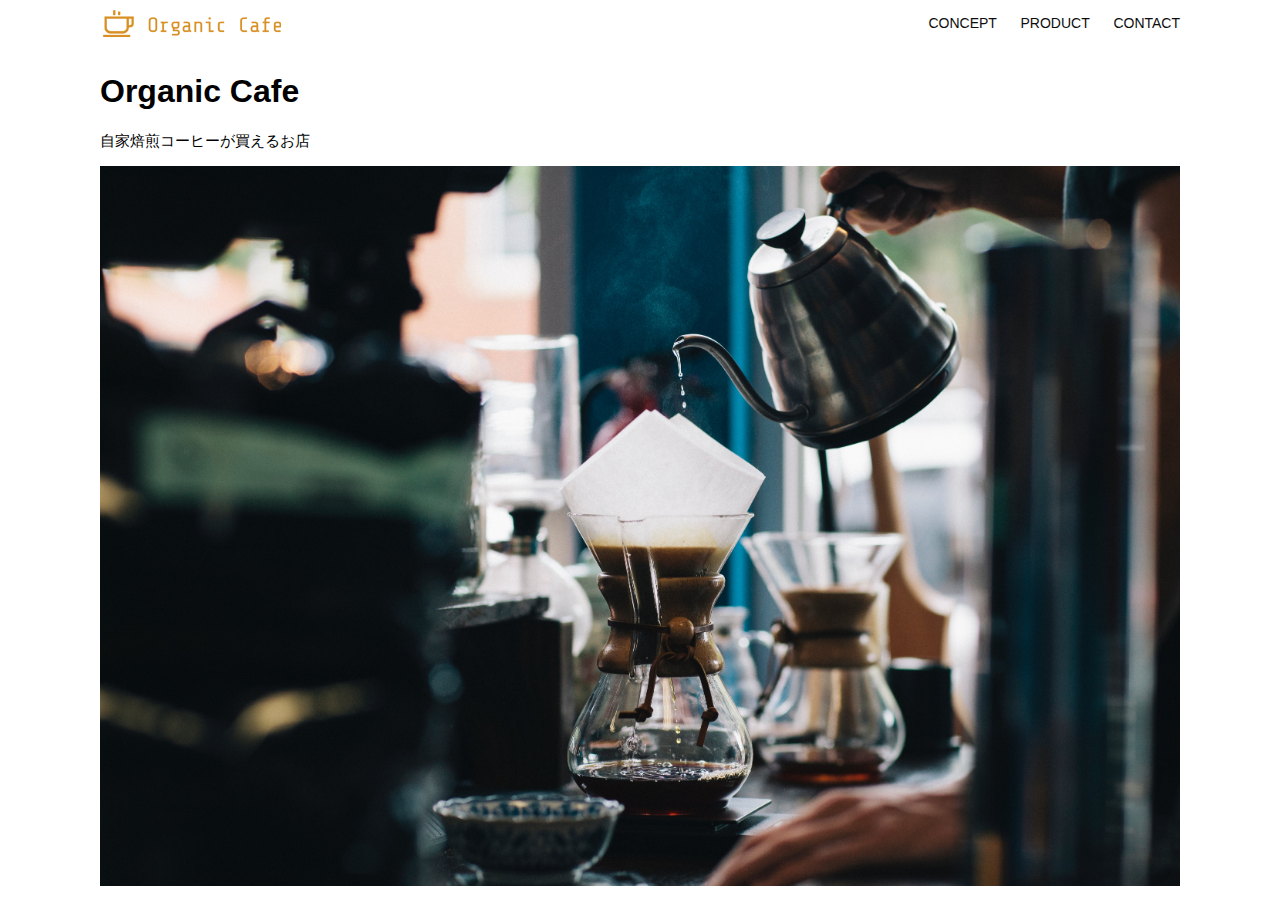
<file: kadai_013/index.html>
<!DOCTYPE html>
<html>
  <head>
    <title>Organic Cafe</title>
    <meta charset="UTF-8" />
    <meta name="description" content="自家焙煎のコーヒーがお家で楽しめるOrganic Cafe"/>
    <meta name="viewport" content="width=device-width, initial-scale=1.0" />
    <link rel="stylesheet" href="style.css" />
  </head>
  <body>
    <!-- ヘッダー -->
    <header>
      <!-- ロゴ -->
      <a href="index.html" id="logo"><img src="images/logo.png" alt="トップページに戻る"/></a>

      <!-- PC用ナビゲーション -->
      <nav id="nav-pc">
        <a href="index.html#concept">CONCEPT</a>
        <a href="index.html#product">PRODUCT</a>
        <a href="index.html#contact">CONTACT</a>
      </nav>
      
      <img id="menu-sp" src="images/button-menu.png" alt="ナビゲーションを開く" onclick="document.getElementById('nav-sp').style.display = 'block'">
      <nav id="nav-sp">
      <ul>
        <li>
          <img id="close" src="images/button-close.png" alt="ナビゲーションを閉じる" onclick="document.getElementById('nav-sp').style.display = 'none'">
        </li>
        <li>
          <a id="logo-sp" href="index.html" onclick="document.getElementById('nav-sp').style.display = 'none'">
          <img src="images/logo-sp.png" alt="トップページに戻る">
          </a>
        </li>
        <li>
          <a class="menu" href="index.html#concept" onclick="document.getElementById('nav-sp').style.display = 'none'">CONCEPT</a>
        </li>
        <li>
          <a class="menu" href="index.html#product" onclick="document.getElementById('nav-sp').style.display = 'none'">PRODUCT</a>
        </li>
        <li>
          <a class="menu" href="index.html#contact" onclick="document.getElementById('nav-sp').style.display = 'none'">CONTACT</a>
        </li>
      </ul> 
      </nav>
    </header>




    <main>
      <article>
        <!-- メインビジュアル -->
        <section id="main-visual">
          <div id="main-message">
            <h1>Organic Cafe</h1>
            <p>自家焙煎コーヒーが買えるお店</p>
          </div>
          <img src="images/main-image.jpg" alt="コーヒーをハンドドリップで淹れる画像"/>
        </section>
      </article>
    </main>
  </body>
</html>
</file>
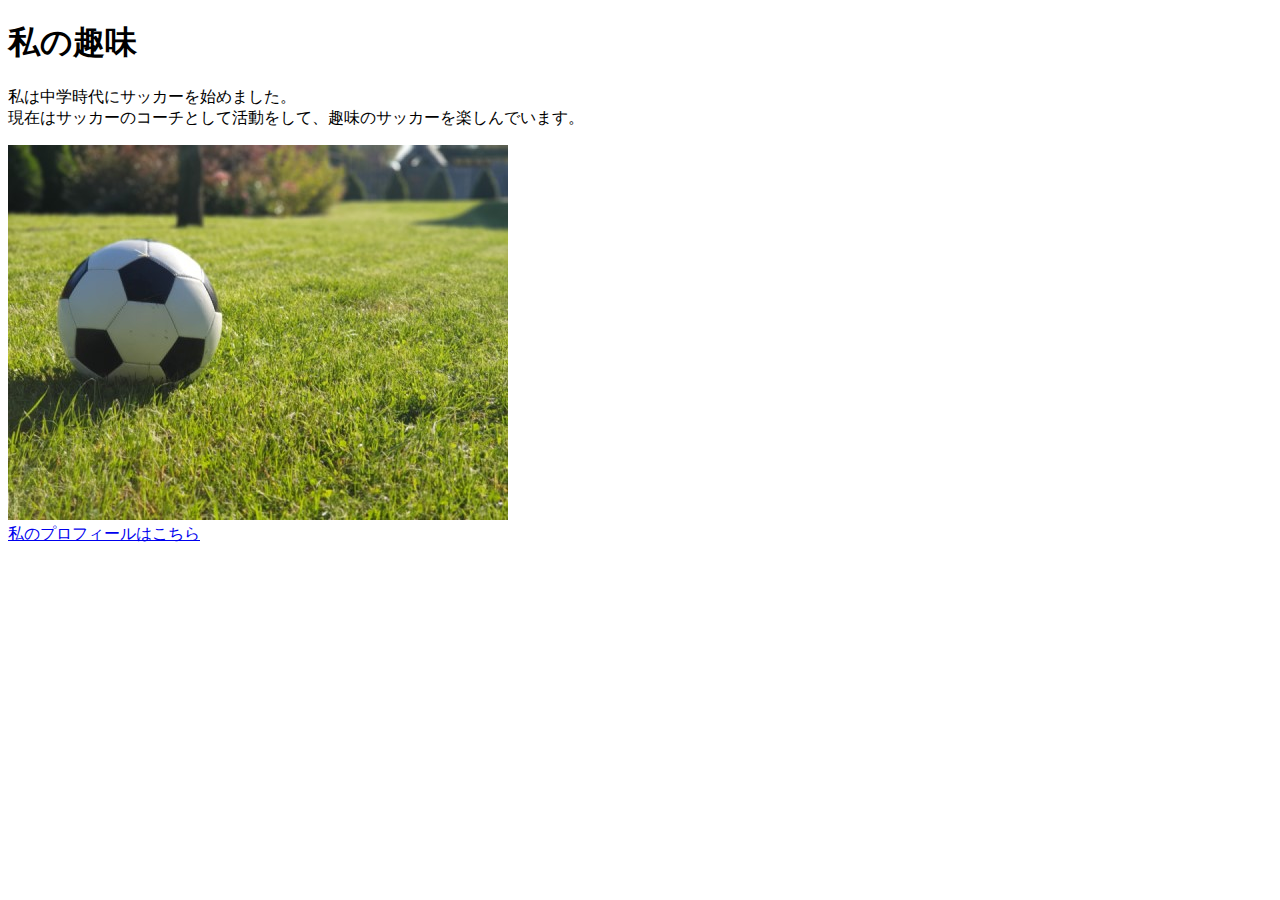
<file: kadai_005/kadai_005.html>
<!DOCTYPE html>
<html>
<head>
  <title>5章課題</title>
  <meta name="description" content="このページは5章の課題です。">
  <meta charset="UTF-8">
</head>
<body>
  <h1>私の趣味</h1>
  <p>私は中学時代にサッカーを始めました。<br>
    現在はサッカーのコーチとして活動をして、趣味のサッカーを楽しんでいます。
  </p>
  <img src="images/sample.jpg" alt="サッカーボールの画像">
<br>
  <a href="https://x.com/samuraijuku">私のプロフィールはこちら</a>
</body>
</html>
</file>
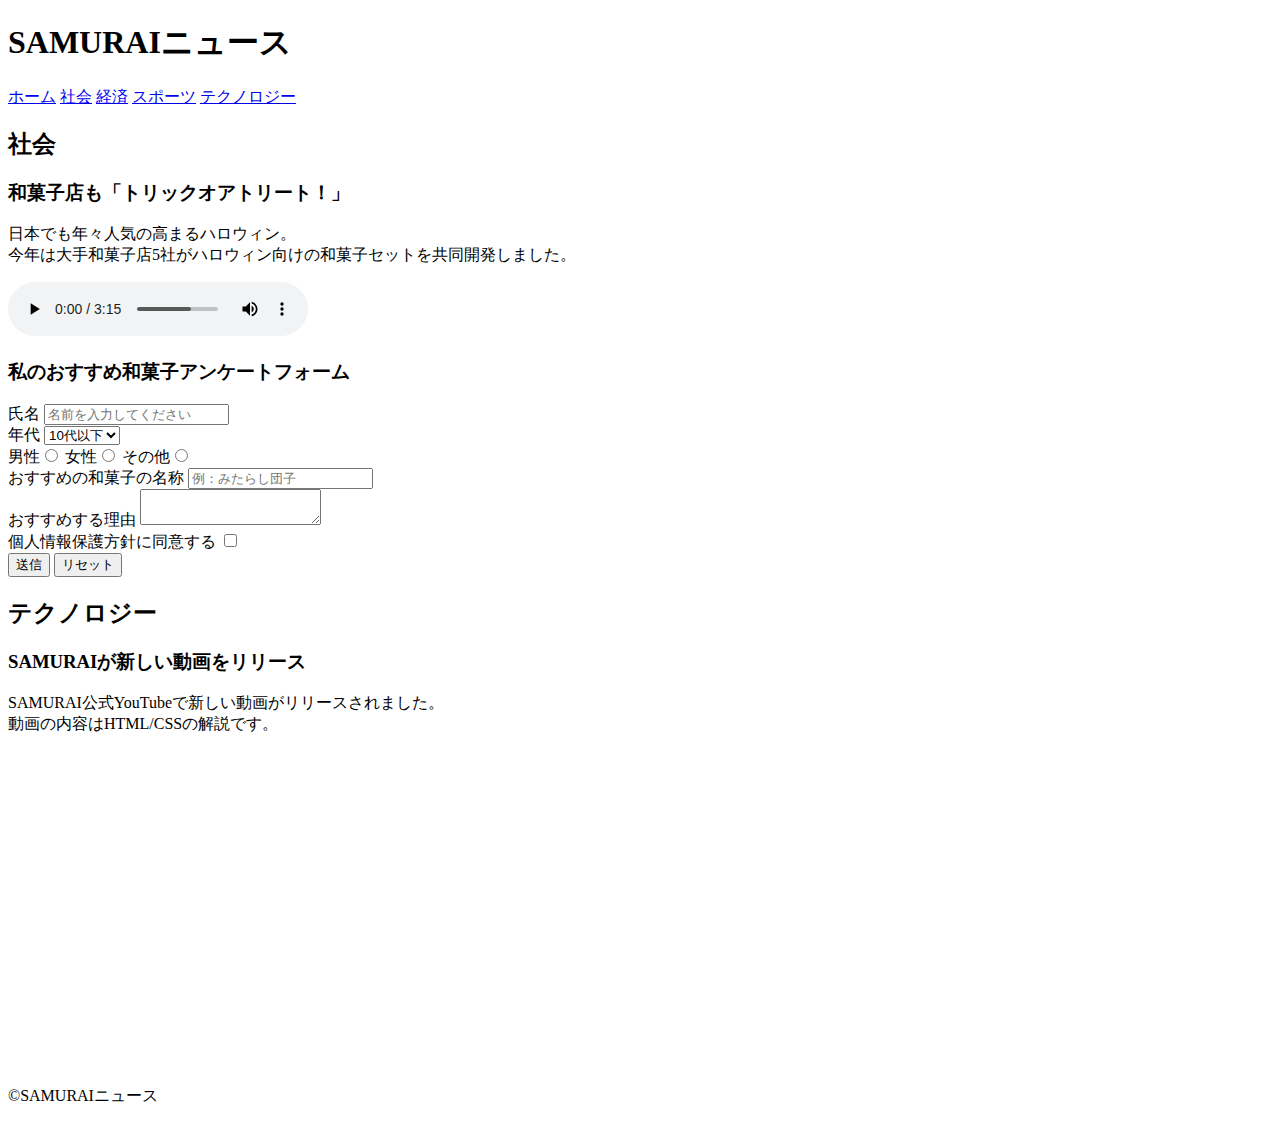
<file: kadai_008/kadai_008.html>
<!DOCTYPE html>
<html>
<head>
  <title>8章課題</title>
  <meta name="description" content="このページは8章の課題です。">
  <meta charset="UTF-8">
</head>
<body>
  <header>
    <h1>SAMURAIニュース</h1>
     <nav>
       <a href="layout.html">ホーム</a>
       <a href="https://www.sejuku.net/">社会</a>
       <a href="https://www.sejuku.net/">経済</a>
       <a href="https://www.sejuku.net/">スポーツ</a>
       <a href="https://www.sejuku.net/">テクノロジー</a>
     </nav>
  </header>
  <main>
    <article>
      <h2>社会</h2>
      
      <section>
        <h3>和菓子店も「トリックオアトリート！」</h3>
        <p>日本でも年々人気の高まるハロウィン。<br>
          今年は大手和菓子店5社がハロウィン向けの和菓子セットを共同開発しました。</p>
      </section>

      <audio src="ichi.mp3" controls></audio>

      <section>
       <h3>私のおすすめ和菓子アンケートフォーム</h3>
        <form>
          <label>氏名</label>
          <input type="text" placeholder="名前を入力してください">
          <br>
        
          <label>年代</label>
          <select>
           <option>10代以下</option>
           <option>20代</option>
           <option>30代</option>
           <option>40代</option>
          </select>
          <br>

          <label>男性</label><input type="radio" name="gender">
          <label>女性</label><input type="radio" name="gender">
          <label>その他</label><input type="radio" name="gender">
          <br>
          
          <label>おすすめの和菓子の名称</label>
          <input type="text" placeholder="例：みたらし団子">
          <br>

          <label>おすすめする理由</label>
          <textarea></textarea>
          <br>

          <label>個人情報保護方針に同意する</label>
          <input type="checkbox">
          <br>
        
          <input type="submit" value="送信">
          <input type="reset" value="リセット">
         </form>  
     </article>

    <article>
      <h2>テクノロジー</h2>
      <section>
        <h3>SAMURAIが新しい動画をリリース</h3>
        <p>SAMURAI公式YouTubeで新しい動画がリリースされました。<br>
          動画の内容はHTML/CSSの解説です。</p>
      </section>

      <iframe width="560" height="315" src="https://www.youtube.com/embed/2JLiGSUohEo?si=0EqRPINy41LqWsem" title="YouTube video player" frameborder="0" allow="accelerometer; autoplay; clipboard-write; encrypted-media; gyroscope; picture-in-picture; web-share" referrerpolicy="strict-origin-when-cross-origin" allowfullscreen></iframe>
    </article>
  </main>
  <footer>
    <p>&copy;SAMURAIニュース</p>
  </footer>
</body>
</html>
</file>
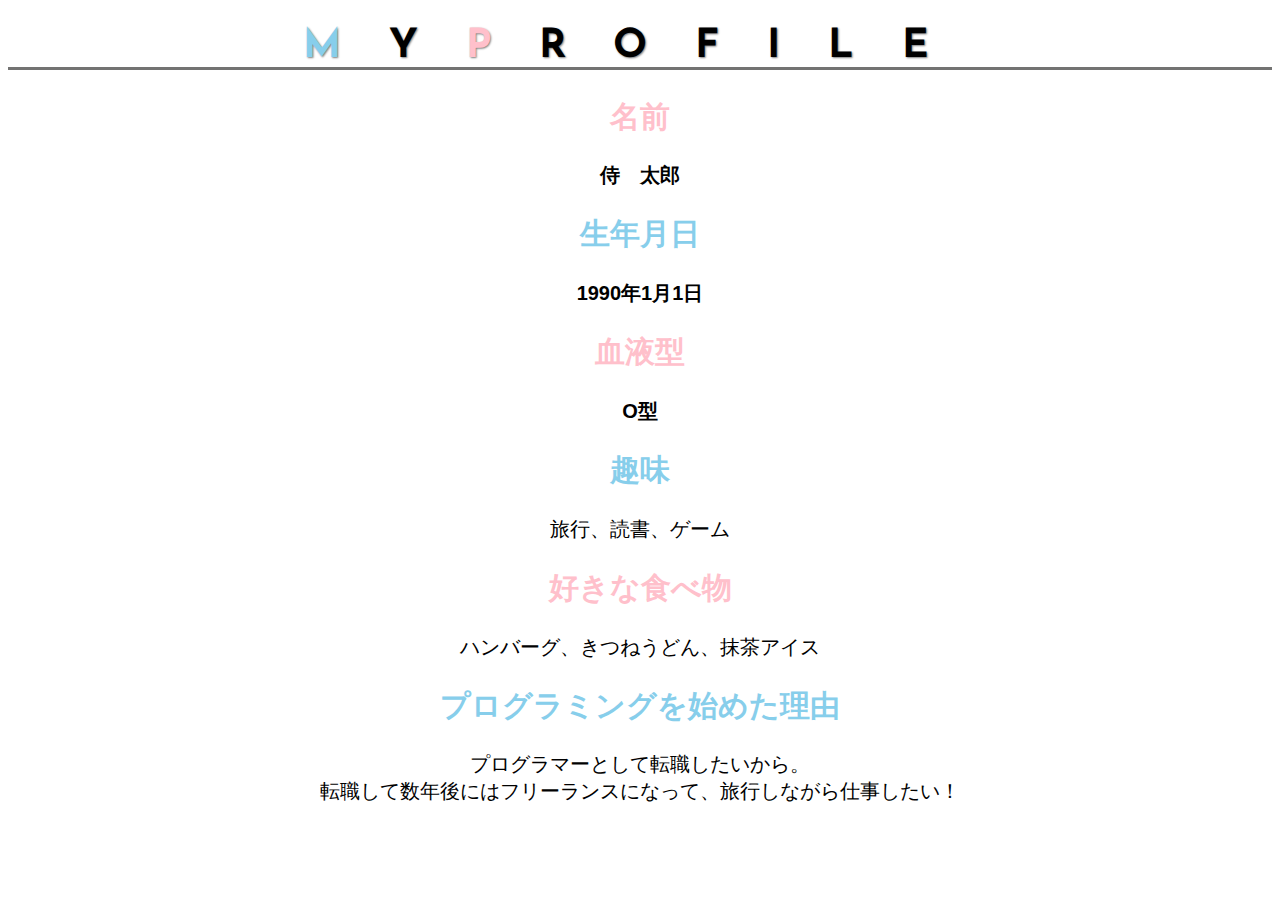
<file: kadai_015/kadai_015.html>
<!DOCTYPE html>
<html>
<head>
  <title>15章課題</title>
  <meta charset="UTF-8">
  <meta name="description" content="このページは15章の課題です。">
  <link rel="stylesheet" href="style.css">
  <link rel="preconnect" href="https://fonts.googleapis.com">
  <link rel="preconnect" href="https://fonts.gstatic.com" crossorigin>
  <link href="https://fonts.googleapis.com/css2?family=Josefin+Sans&display=swap" rel="stylesheet">
</head>
<body>
  <h1><span class="blue">M</span>Y<span class="pink">P</span>ROFILE</h1>
  <div id="basic">
    <h2 class="pink">名前</h2>
    <p>侍　太郎</p>
    <h2 class="blue">生年月日</h2>
    <p>1990年1月1日</p>
    <h2 class="pink">血液型</h2>
    <p>O型</p>
  </div>
  <h2 class="blue">趣味</h2>
  <p>旅行、読書、ゲーム</p>
  <h2 class="pink">好きな食べ物</h2>
  <p>ハンバーグ、きつねうどん、抹茶アイス</p>
  <h2 class="blue">プログラミングを始めた理由</h2>
  <p>プログラマーとして転職したいから。<br>転職して数年後にはフリーランスになって、旅行しながら仕事したい！</p>
</body>
</html>
</file>
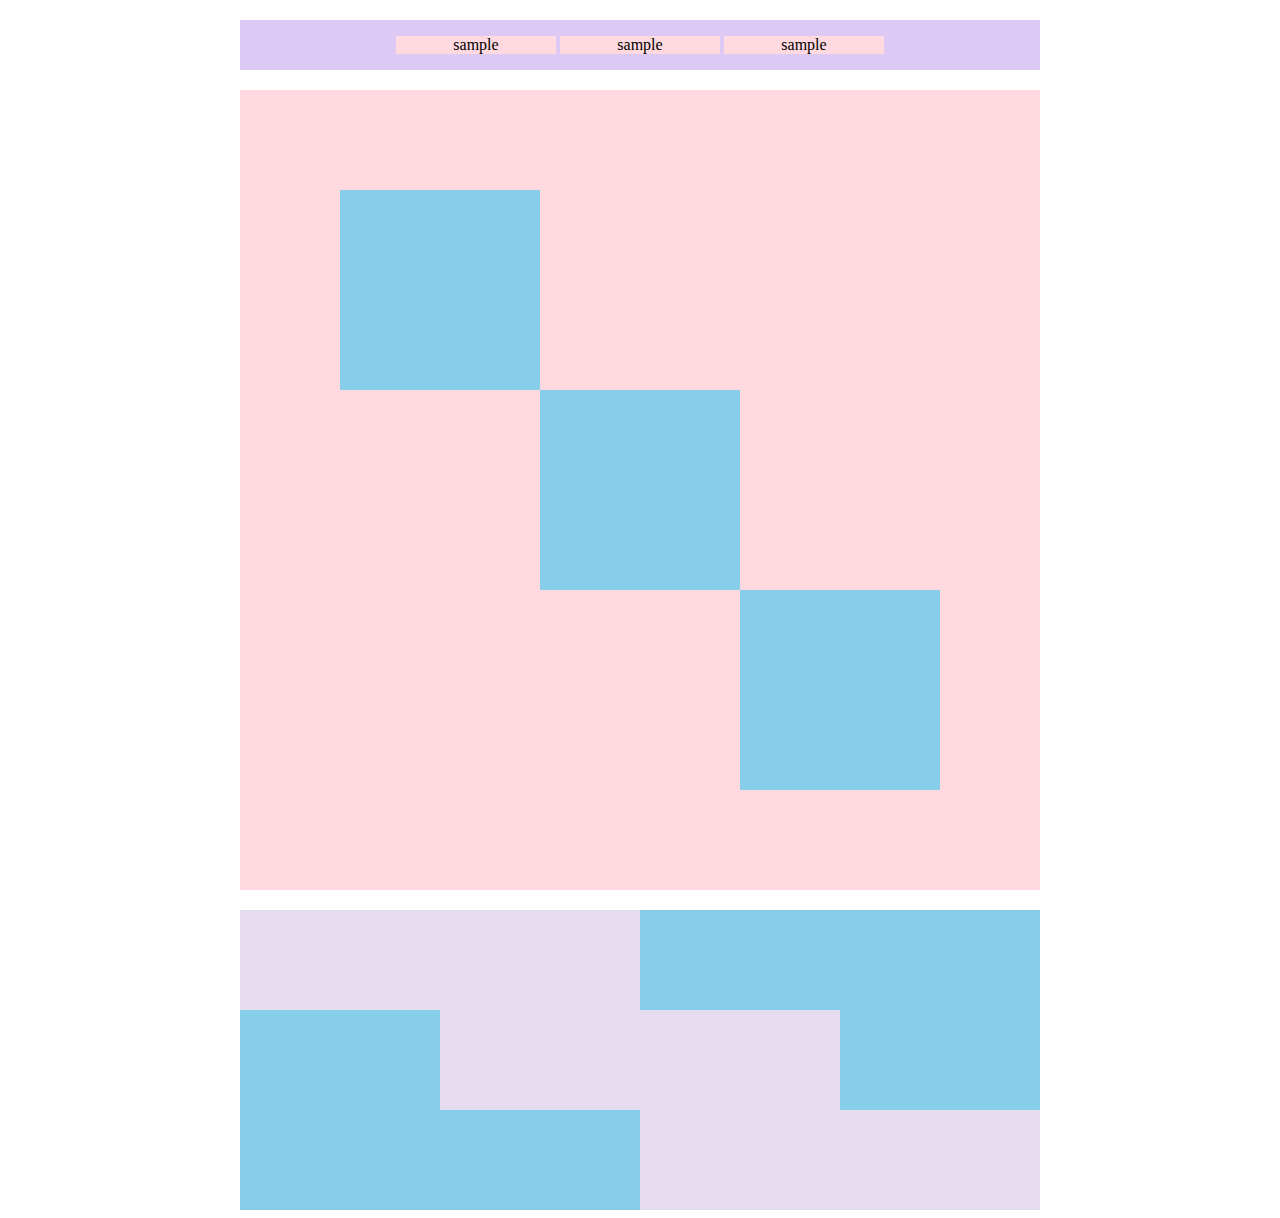
<file: kadai_018/kadai_018.html>
<!DOCTYPE html>
<html>
<head>
  <meta charset="UTF-8">
  <link rel="stylesheet" href="style.css">
  <meta name="description" content="このページは18章の課題です。">
  <title>18章課題</title>
</head>
<body>
  <div id="top">
    <p class="top-child">sample</p>
    <p class="top-child">sample</p>
    <p class="top-child">sample</p>
  </div>
  <div id="middle">
    <div id="middle-child01"></div>
    <div id="middle-child02"></div>
    <div id="middle-child03"></div>
  </div>
  <div id="bottom">
    <div id="bottom-child01"></div>
    <div id="bottom-child02"></div>
    <div id="bottom-child03"></div>
  </div>
</body>
</html>
</file>
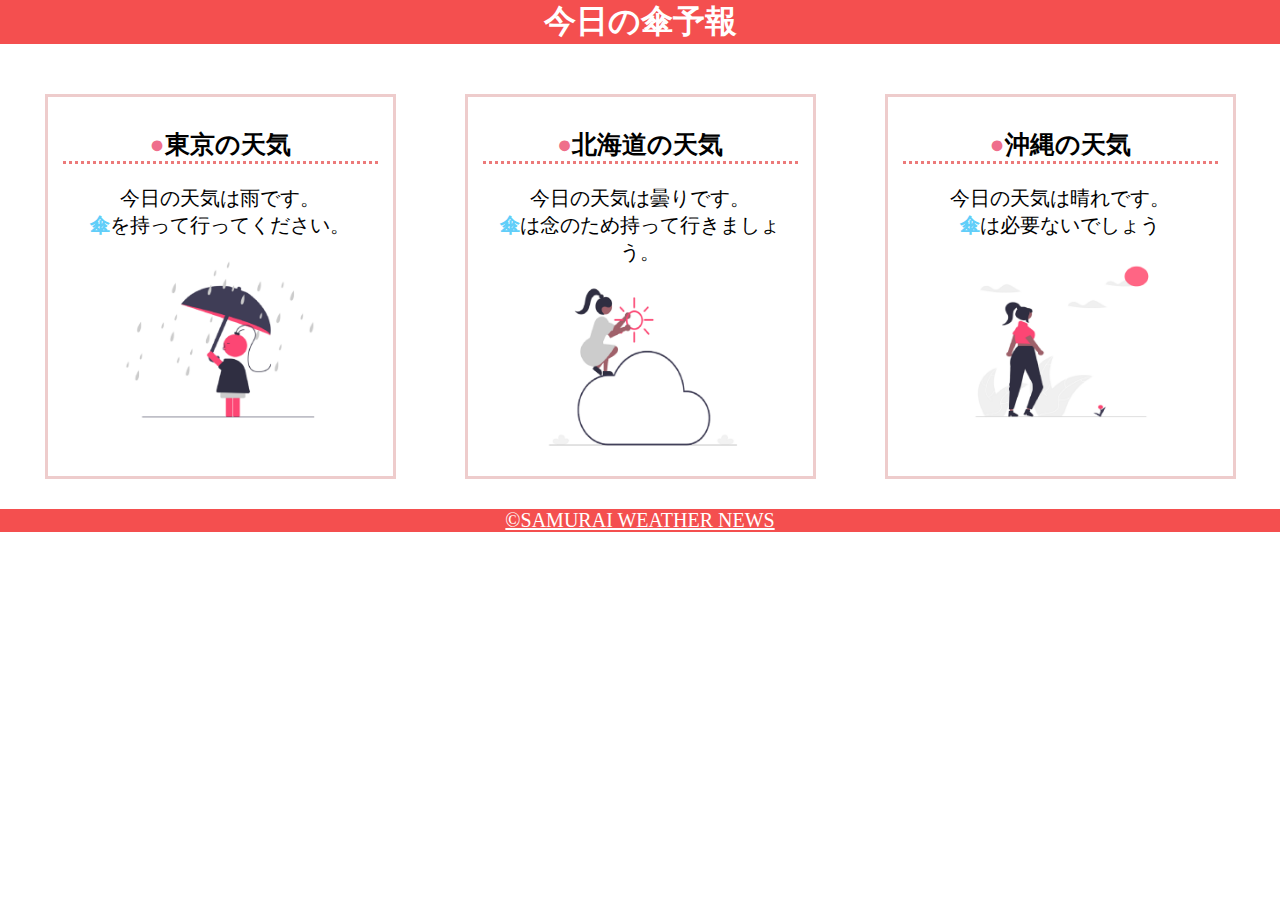
<file: kadai_022/kadai_022.html>
<!DOCTYPE html>
<html>
    <head>
        <meta charset="UTF-8">
        <meta name="viewport" content="width=device-width, initial-scale=1.0">
        <link rel="stylesheet" href="style.css">
        <meta name="description" content="このページは22章の課題です。">
        <title>22章課題</title>
    </head>
    <body>
       
        <header>
            <h1>今日の傘予報</h1>
        </header>  
 
        <main>

            <div id="parent">
                <div class="contents">
                    <h2>東京の天気</h2>
                    <p>今日の天気は雨です。</p>
                    <p>傘を持って行ってください。</p>
                    <img src="images/rainy.png" alt="雨">
                </div>
 
                <div class="contents">
                    <h2>北海道の天気</h2>
                    <p>今日の天気は曇りです。</p>
                    <p>傘は念のため持って行きましょう。</p>
                    <img src="images/cloudy.png" alt="曇り">
                </div>
 
                <div class="contents">
                    <h2>沖縄の天気</h2>
                    <p>今日の天気は晴れです。</p>
                    <p>傘は必要ないでしょう</p>
                    <img src="images/sunny.png" alt="晴れ">
                </div>

            </div>    
 
        </main>
 
        <footer>
            <a href="https://www.sejuku.net/corp/">&copy;SAMURAI WEATHER NEWS</a>
         </footer>
 
    </body>
</html>
</file>
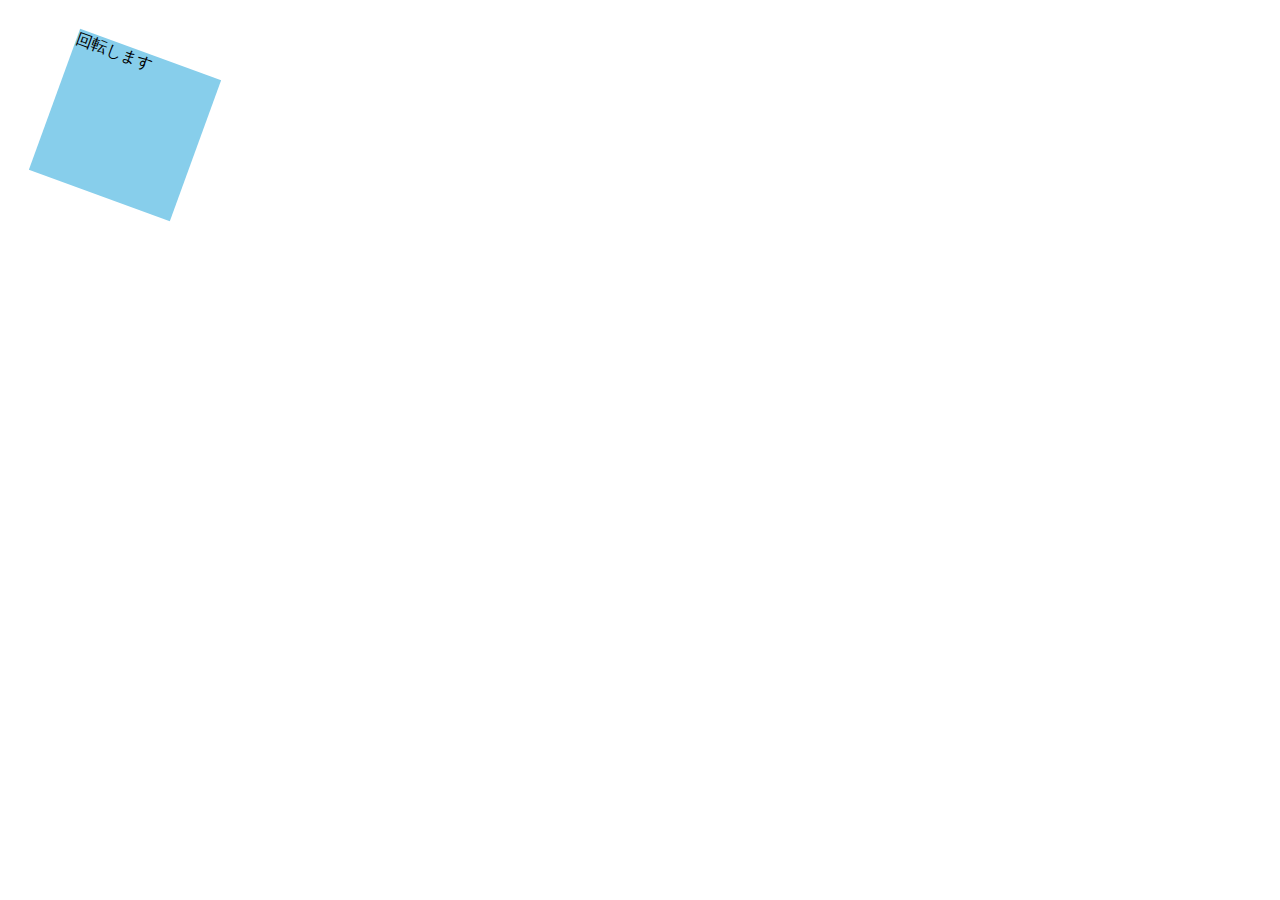
<file: kadai_mdn_css/mdn.html>
<!DOCTYPE html>
<html>

<head>
    <style>
        div {
            position: absolute;
            left: 50px;
            top: 50px;
            width: 150px;
            height: 150px;
            background-color: skyblue;
            transform: rotate(20deg);
        }
    </style>
</head>

<body>
    <div>
        回転します
    </div>

</body>

</html>
</file>
<file: kadai_013/style.css>
/* PC、スマホ共通スタイル */
body {
  font-family: "Source Sans Pro", "Hiragino Kaku Gothic ProN", Meiryo, Arial,
    sans-serif;
}

p {
  font-size: 15px;
}

#main-visual>img {
  width: 100%;
}

/*================
PC用のスタイル 
=================*/
@media screen and (min-width: 768px) {
  /* 横幅設定 */
  body {
    max-width: 1080px;
    min-width: 960px;
    margin: 0 auto 0 auto;
  }

  /* ヘッダー */
  header {
    display: flex;
    justify-content: space-between;
  }

  /* ナビゲーションのレイアウト */
  #nav-pc {
    text-align: right;
    font-size: 14px;
    padding-top: 15px;
  }

  /* ナビゲーションのリンクの装飾設定 */
  #nav-pc>a {
    text-decoration: none;
    margin-left: 20px;
  }

  #nav-pc>a:link {
    color: #0d0d0d;
  }

  #nav-pc>a:visited {
    color: #0d0d0d;
  }

  #nav-pc>a:hover {
    color: #0d0d0d;
    text-decoration: underline;
  }

  #nav-pc>a:active {
    color: #0d0d0d;
  }
  #menu-sp{
    display: none;
  }
  #nav-sp{
    display: none;
  }
}

@media screen and (max-width:767px) {
  body{
    min-width: 375px;
    margin: 0;
  }
  #nav-pc{
    display: none;
  }
  #menu-sp{
    float: right;
    padding: 0;
  }
  #nav-sp
  {
    background-color: #ce933e;
    position: absolute;
    left: 0;
    top: 0;
    height: 100%;
    width: 100%;
    display: none;
    z-index: 100;
  }
  #nav-sp ul{
    padding-left: 0;
  }
  #nav-sp li{
    list-style: none;
  }
  #close{
    position: absolute;
    top: 20px;
    right: 20px;
  }
  #logo-sp{
    margin: 80px 0 30px 20px ;
  }
  #nav-sp a{
    display: block;
  }
  #nav-sp a:link{
    color: #ffffff;
  }
  #nav-sp a:visited{
    color: #ffffff;
  }
  #nav-sp a:hover{
    text-decoration: underline;
  }
  #nav-sp a:active{
    color: #ffffff;
  }
  #nav-sp .menu{
    text-decoration: none;
    display: block;
    margin: 0 20px 0 20px;
    height: 40px;
    font-size: 16px;
    background-image: url("images/arrow.png");
    background-repeat: no-repeat;
    background-position: right top;
  }
}
</file>
<file: kadai_015/style.css>
body {
 font-family: "arial", "meiryo", sans-serif;
}

html{
 font-size: 20px;
}

.blue{
 color: skyblue;
}

.pink{
 color: rgb(255, 192, 203);
}

h1{
 font-family: "Josefin Sans", sans-serif; 
 font-size: 2rem;
 letter-spacing: 1.2em;
 text-shadow: 1px 1px 2px gray;
 border-bottom: solid 3px rgb(115, 115, 114);
}

body { text-align: center; }

#basic > p {
 font-weight: bold;
}
</file>
<file: kadai_018/style.css>
#top {
 width: 800px;
 background-color: #dcc9f4;
 margin: 20px auto;
 text-align: center;
}

.top-child{
 width: 20%;
 background-color: #ffd9df;
 display: inline-block;
}

#middle{
 width: 800px;
 height: 800px;
 margin: 20px auto;
 background-color: #ffd9df;
}

#middle div{
 width: 200px;
 height: 200px;
 background-color: #87ceeb;
}

#middle  {
 position: relative;
}

#middle-child01{
 position: absolute;
 top: 100px;
 left: 100px;
}

#middle-child02{
 position: absolute;
 top: 300px;
 left: 300px;
}

#middle-child03{
 position: absolute;
 top: 500px;
 left: 500px;
}

#bottom {
 width: 800px;
 height: 300px;
 margin: 0 auto;
 background-color: #87ceeb;
}

#bottom div{
 width: 400px;
 height: 100px;
 background-color: #e5dcf0;
}

#bottom-child02{
 position: relative;
 left: 200px
}

#bottom-child03{
 position: relative;
 left: 400px;
}
</file>
<file: kadai_022/style.css>
h1{
 margin: 0;
}

p{
 margin: 0;
 font-size: 20px;
}

a{
 font-size: 20px;
}

body{
 margin: 0;
}

header{
 margin-bottom: 20px;
 background-color: rgb(244, 79, 79);
 text-align: center;
}

h1{
 color: rgb(255, 255, 255);
}

main{
 padding: 10px;
}

#parent{
 display: flex;
 justify-content: space-around;
}

.contents{
 border: 3px solid rgb(238, 204, 204);
 flex-basis: 25%;
 padding: 10px 15px;
 margin: 20px 0;
 text-align: center;
}

h2{
 font-size: 25px;
 border-bottom: 3px dotted rgb(236, 122, 122);
}

h2::before{
 content: "●";
 color: rgb(239, 111, 139);
}

.contents p:nth-of-type(2)::first-letter{
 color: rgb(97, 206, 249);
 font-weight: bold;
}

.contents img{
 margin: 10px 0;
 width: 70%;
}

footer{
 background-color: rgb(244, 79, 79);
 text-align: center;
}

a{
 color:rgb(255, 255, 255);
}

a:visited{
 color: rgb(193, 234, 251);
}

a:hover{
 color: rgb(245, 178, 168);
}

@media screen and (max-width:768px){
 #parent {
 flex-direction:column ;
 }
 h2{
  font-size: 30px;
 }
 p{
 font-size: 25px;
 }
}
</file>
